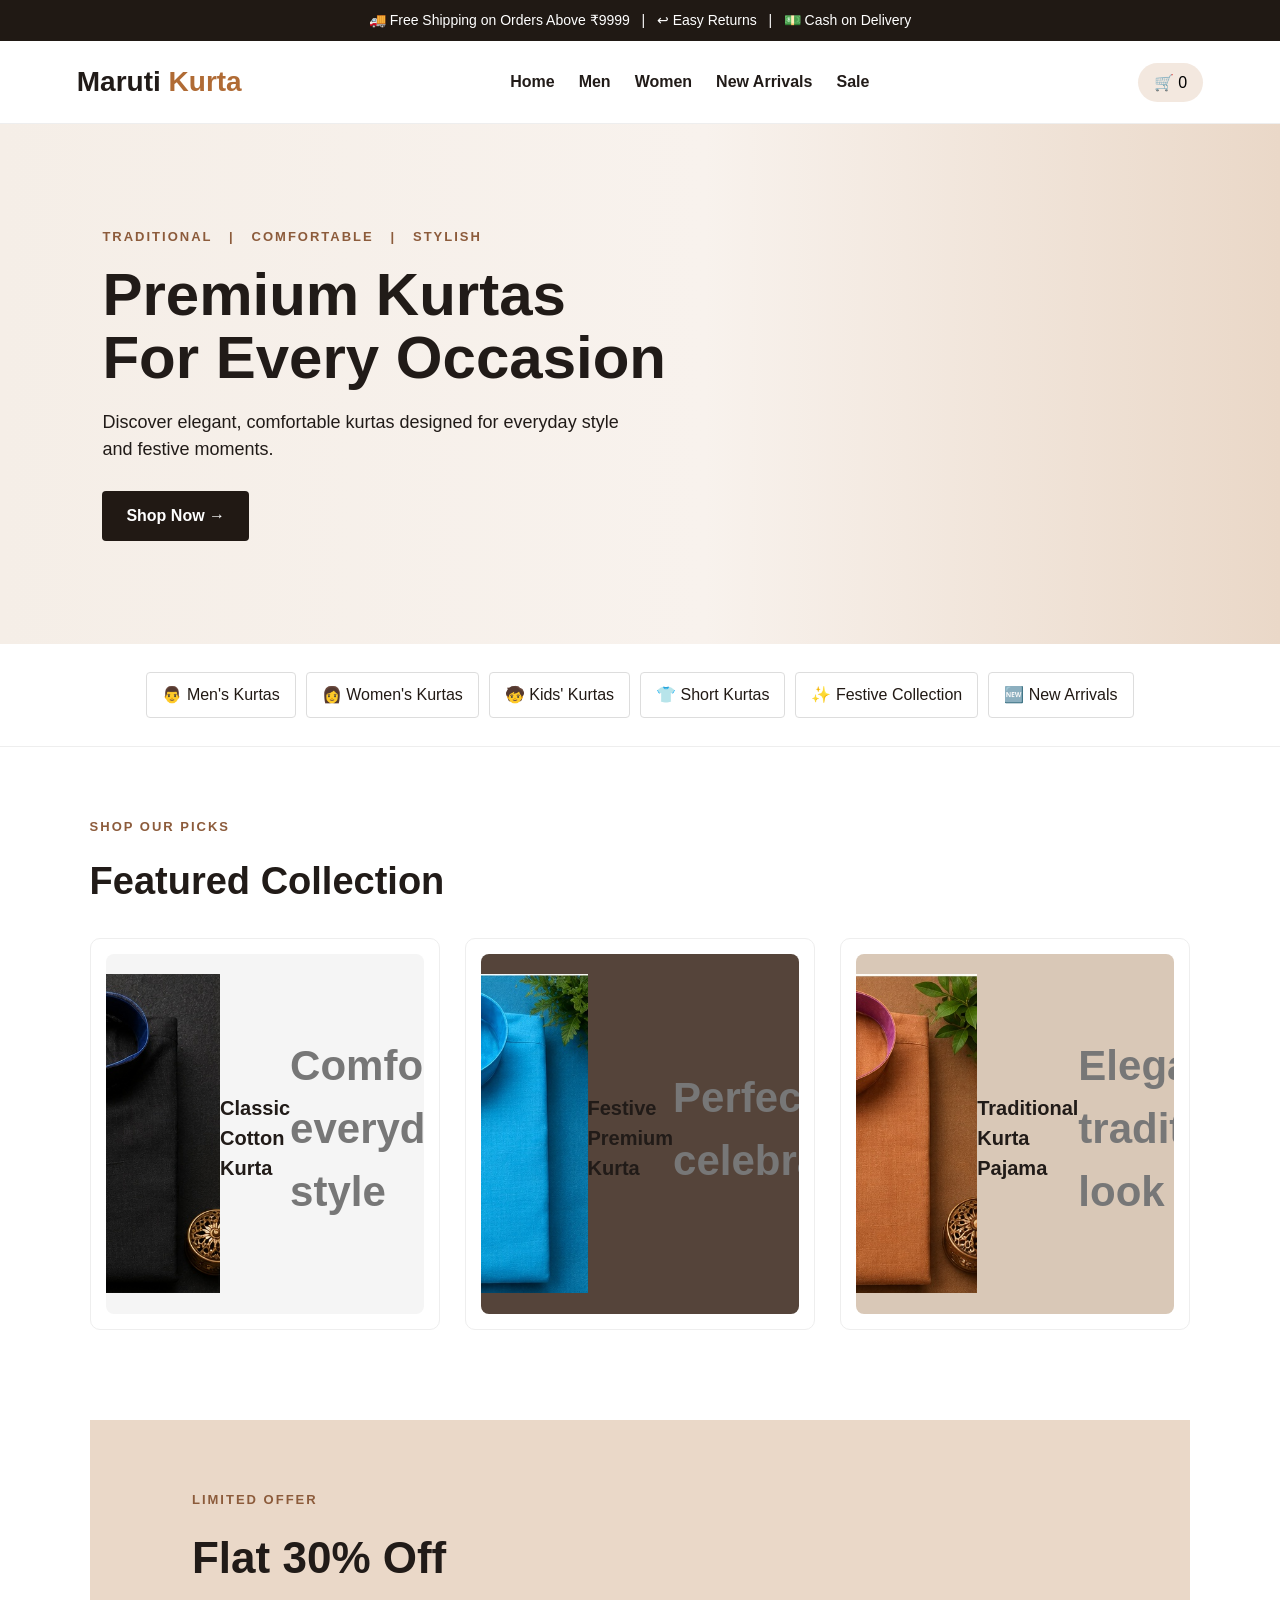
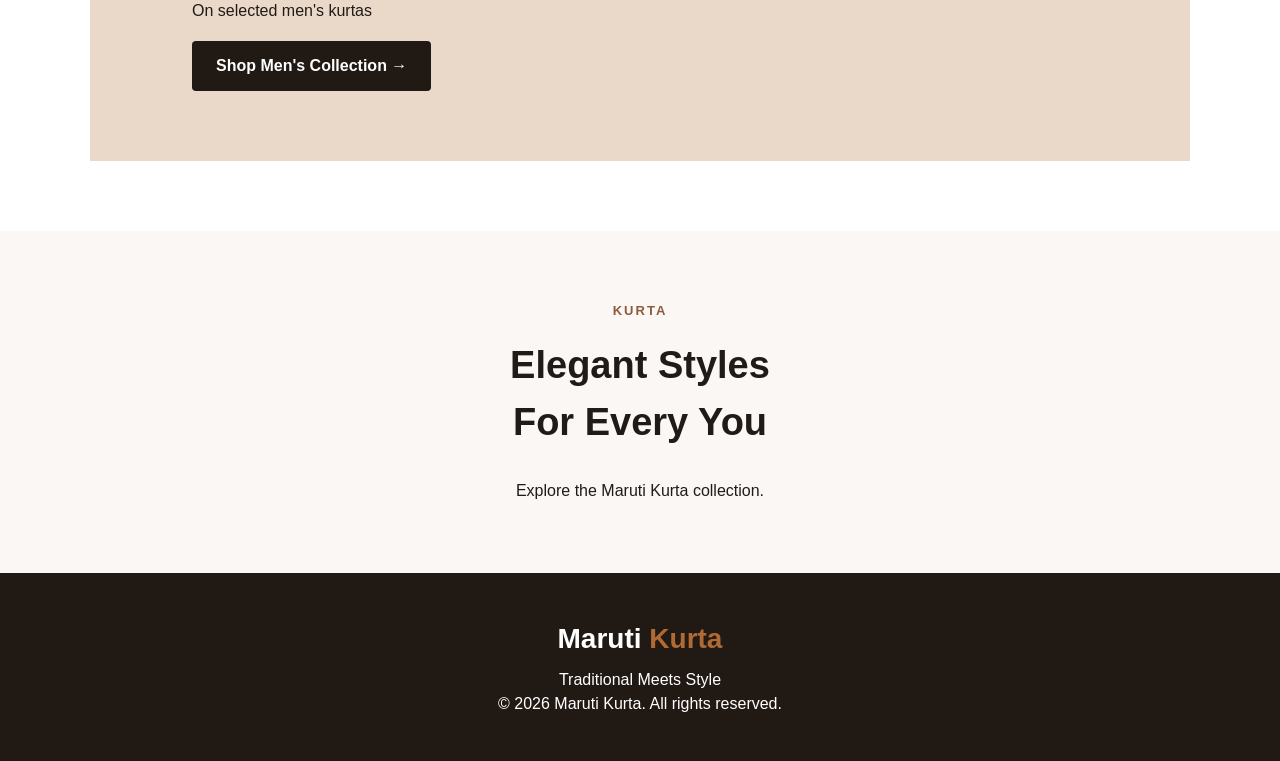
<file: index.html>
<!DOCTYPE html>
<html lang="en">
<head>
  <meta charset="UTF-8">
  <meta name="viewport" content="width=device-width, initial-scale=1.0">
  <title>Maruti Kurta | Traditional Meets Style</title>
  <link rel="stylesheet" href="style.css">
</head>
  <meta name="google-site-verification" content="c8Rirk91ZWydoRpQa3cOv7TrXh8uiBdMYA51U9XG-uk" />
<body>
  <div class="topbar">🚚 Free Shipping on Orders Above ₹9999 &nbsp; | &nbsp; ↩ Easy Returns &nbsp; | &nbsp; 💵 Cash on Delivery</div>

  <header>
    <div class="logo">Maruti <span>Kurta</span></div>
    <nav>
      <a href="#home">Home</a>
      <a href="#men">Men</a>
      <a href="#women">Women</a>
      <a href="#new">New Arrivals</a>
      <a href="#sale">Sale</a>
    </nav>
    <button class="cart" onclick="showCart()">🛒 <span id="cartCount">0</span></button>
  </header>

  <main>
    <section id="home" class="hero">
      <div>
        <p class="eyebrow">TRADITIONAL &nbsp; | &nbsp; COMFORTABLE &nbsp; | &nbsp; STYLISH</p>
        <h1>Premium Kurtas<br>For Every Occasion</h1>
        <p>Discover elegant, comfortable kurtas designed for everyday style and festive moments.</p>
        <a class="btn" href="#men">Shop Now →</a>
      </div>
    </section>

    <section class="categories">
      <a href="#men">👨 Men's Kurtas</a>
      <a href="#women">👩 Women's Kurtas</a>
      <a href="#kids">🧒 Kids' Kurtas</a>
      <a href="#short">👕 Short Kurtas</a>
      <a href="#festive">✨ Festive Collection</a>
      <a href="#new">🆕 New Arrivals</a>
    </section>

    <section id="men" class="section">
      <p class="eyebrow">SHOP OUR PICKS</p>
      <h2>Featured Collection</h2>
      <div class="products">
        <article class="product">
          <div class="product-img"><img src="Maruti_Kurta_Black.jpg" alt="Black Maruti Kurta">
          <h3>Classic Cotton Kurta</h3>
          <p>Comfortable everyday style</p>
          <strong>₹499</strong>
          <button onclick="addToCart()">Add to Cart</button>
        </article>
        <article class="product">
<div class="product-img dark"><img src="Maruti_Kurta_Blue.jpg" alt="Blue Maruti Kurta">
          <h3>Festive Premium Kurta</h3>
          <p>Perfect for celebrations</p>
          <strong>₹799</strong>
          <button onclick="addToCart()">Add to Cart</button>
        </article>
        <article class="product">
<div class="product-img light"><img src="Maruti_Kurta_Brown.jpg" alt="Brown Maruti Kurta">
          <h3>Traditional Kurta Pajama</h3>
          <p>Elegant traditional look</p>
          <strong>₹899</strong>
          <button onclick="addToCart()">Add to Cart</button>
        </article>
      </div>
    </section>

    <section id="sale" class="offer">
      <div>
        <p class="eyebrow">LIMITED OFFER</p>
        <h2>Flat 30% Off</h2>
        <p>On selected men's kurtas</p>
        <a class="btn" href="#men">Shop Men's Collection →</a>
      </div>
    </section>

    <section id="women" class="section center">
      <p class="eyebrow">KURTA</p>
      <h2>Elegant Styles<br>For Every You</h2>
      <p>Explore the Maruti Kurta collection.</p>
    </section>
  </main>

  <footer>
    <div class="logo">Maruti <span>Kurta</span></div>
    <p>Traditional Meets Style</p>
    <p>© 2026 Maruti Kurta. All rights reserved.</p>
  </footer>

  <script src="script.js"></script>
</body>
</html>
</file>
<file: style.css>
*{box-sizing:border-box;margin:0;padding:0}
body{font-family:Arial,Helvetica,sans-serif;color:#211b18;background:#fff;line-height:1.5}
.topbar{background:#201914;color:#fff;text-align:center;padding:10px;font-size:14px}
header{display:flex;align-items:center;justify-content:space-between;padding:20px 6%;border-bottom:1px solid #eee;position:sticky;top:0;background:#fff;z-index:10}
.logo{font-size:28px;font-weight:800}.logo span{color:#b06b35}
nav{display:flex;gap:24px}nav a{color:#211b18;text-decoration:none;font-weight:600}
.cart{border:0;background:#f3e8df;border-radius:30px;padding:10px 16px;cursor:pointer;font-size:16px}
.hero{min-height:520px;padding:90px 8%;display:flex;align-items:center;background:linear-gradient(90deg,#f5eee7 0%,#f8f2ed 55%,#ead8c8 100%)}
.hero>div{max-width:620px}.eyebrow{font-size:13px;letter-spacing:2px;font-weight:700;color:#8c5b3b;margin-bottom:16px}
h1{font-size:60px;line-height:1.05;margin-bottom:20px}
.hero p:not(.eyebrow){font-size:18px;max-width:550px;margin-bottom:28px}
.btn{display:inline-block;background:#211914;color:#fff;padding:13px 24px;border-radius:4px;text-decoration:none;font-weight:700}
.categories{display:flex;flex-wrap:wrap;gap:10px;justify-content:center;padding:28px 6%;border-bottom:1px solid #eee}
.categories a{border:1px solid #ddd;padding:10px 15px;border-radius:4px;text-decoration:none;color:#211914;background:#fff}
.section{padding:70px 7%}.section h2{font-size:38px;margin-bottom:28px}
.products{display:grid;grid-template-columns:repeat(3,1fr);gap:25px}
.product{border:1px solid #eee;padding:18px;background:#fff;border-radius:8px}
.product-img{height:280px;background:#c8a98d;display:flex;align-items:center;justify-content:center;font-size:42px;font-weight:800;color:#fff;border-radius:5px}
.product-img.dark{background:#55443a}.product-img.light{background:#d9c8b7}
.product h3{margin:15px 0 5px}.product p{color:#777}.product strong{display:block;font-size:20px;margin:12px 0}
.product button{border:0;background:#211914;color:#fff;padding:11px 16px;border-radius:4px;cursor:pointer;width:100%}
.offer{margin:20px 7% 70px;padding:70px 8%;background:#ead8c8}.offer h2{font-size:44px;margin-bottom:8px}.offer .btn{margin-top:18px}
.center{text-align:center;background:#faf7f4}
footer{background:#211914;color:#fff;text-align:center;padding:45px 20px}footer .logo{margin-bottom:8px}
@media(max-width:800px){header{flex-wrap:wrap;gap:15px}nav{order:3;width:100%;justify-content:center;flex-wrap:wrap;gap:12px}.hero{min-height:450px;padding:60px 7%}h1{font-size:42px}.products{grid-template-columns:1fr}.categories{justify-content:flex-start}}
/* Maruti Kurta - Product Photo Fix */
.products {
  display: grid;
  grid-template-columns: repeat(3, 1fr);
  gap: 25px;
  align-items: stretch;
}

.product {
  background: #fff;
  border: 1px solid #eee;
  border-radius: 10px;
  padding: 15px;
  overflow: hidden;
  display: flex;
  flex-direction: column;
  justify-content: space-between;
}

.product-img {
  width: 100%;
  height: 360px;
  background: #f5f5f5;
  border-radius: 8px;
  overflow: hidden;
  display: flex;
  align-items: center;
  justify-content: center;
}

.product-img img {
  width: 100%;
  height: 100%;
  object-fit: contain;
  display: block;
}

.product h3 {
  margin: 15px 0 6px;
  font-size: 20px;
  color: #211b18;
}

.product p {
  margin: 0 0 10px;
  color: #777;
}

.product strong {
  display: block;
  margin-bottom: 12px;
  font-size: 18px;
  color: #211b18;
}

.product button {
  width: 100%;
  padding: 12px;
  border: 0;
  background: #211914;
  color: white;
  border-radius: 5px;
  cursor: pointer;
}

@media (max-width: 800px) {
  .products {
    grid-template-columns: 1fr;
  }

  .product-img {
    height: 420px;
  }
}
/* MOBILE FIX - MARUTI KURTA */

@media (max-width: 600px) {

    body {
        width: 100%;
        overflow-x: hidden;
    }

    header {
        padding: 12px 15px;
        flex-wrap: wrap;
    }

    .logo {
        font-size: 22px;
    }

    nav {
        width: 100%;
        justify-content: center;
        flex-wrap: wrap;
        gap: 8px;
    }

    .hero {
        min-height: auto;
        padding: 50px 20px;
        text-align: center;
    }

    .hero h1 {
        font-size: 32px;
        line-height: 1.15;
    }

    .hero p {
        font-size: 14px;
    }

    .categories {
        padding: 15px 10px;
        gap: 8px;
        overflow-x: auto;
        flex-wrap: nowrap;
        justify-content: flex-start;
    }

    .categories a {
        white-space: nowrap;
        font-size: 12px;
        padding: 8px 10px;
    }

    .section {
        padding: 40px 12px;
    }

    .section h2 {
        font-size: 26px;
    }

    .products {
        grid-template-columns: 1fr;
        gap: 20px;
    }

    .product {
        width: 100%;
    }

    .product-img {
        width: 100%;
        height: 300px;
    }

    .product button {
        width: 100%;
        padding: 13px;
    }

    .offer {
        margin: 15px 12px;
        padding: 30px 15px;
        text-align: center;
    }

    footer {
        padding: 30px 15px;
        text-align: center;
    }
}
@media (max-width: 800px) {

    .products {
        grid-template-columns: 1fr !important;
    }

    .product {
        width: 100% !important;
    }

    .product-img {
        width: 100% !important;
        height: 300px !important;
    }

    .hero {
        min-height: auto !important;
        padding: 45px 20px !important;
    }

    h1 {
        font-size: 32px !important;
    }

    header {
        padding: 12px 15px !important;
    }

    nav {
        width: 100% !important;
        flex-wrap: wrap !important;
        justify-content: center !important;
    }

    body {
        overflow-x: hidden !important;
    }
}
</file>
